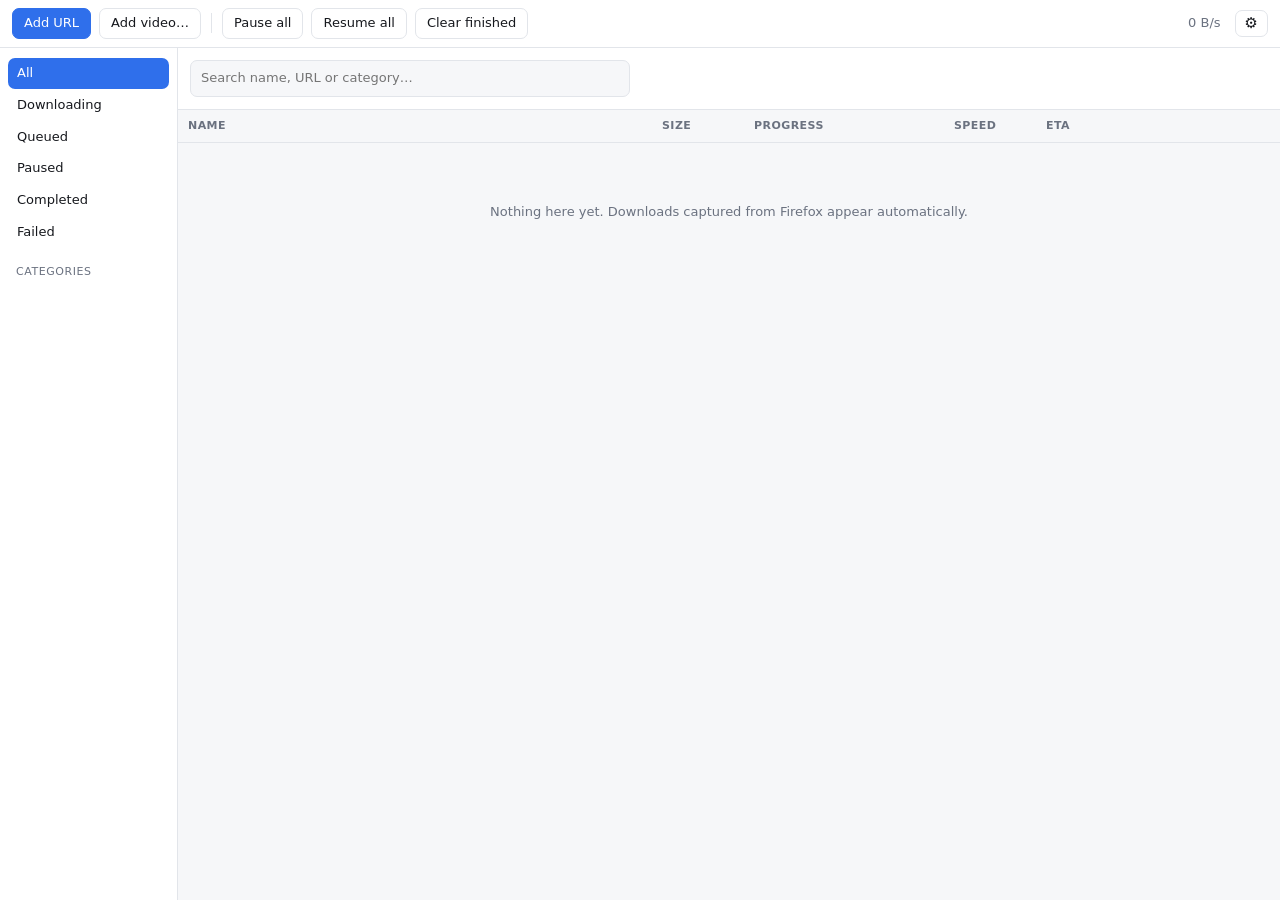
<file: ui/index.html>
<!doctype html>
<html lang="en">
<head>
<meta charset="utf-8">
<meta name="viewport" content="width=device-width, initial-scale=1">
<title>My Download Manager</title>
<link rel="stylesheet" href="app.css">
</head>
<body>

<header class="toolbar">
  <button id="btn-add" class="primary">Add URL</button>
  <button id="btn-video">Add video…</button>
  <div class="sep"></div>
  <button id="btn-pause-all">Pause all</button>
  <button id="btn-resume-all">Resume all</button>
  <button id="btn-clear">Clear finished</button>
  <div class="grow"></div>
  <div class="stat" id="stat-speed">0 B/s</div>
  <button id="btn-settings" title="Settings" aria-label="Settings" class="icon">⚙</button>
</header>

<!-- Only ever shown when a check has actually found something newer. -->
<div class="update-bar" id="update-bar" hidden>
  <span id="update-text"></span>
  <button type="button" id="update-install" class="primary">Install and restart</button>
  <button type="button" id="update-dismiss">Not now</button>
</div>

<div class="body">
  <nav class="sidebar">
    <div class="nav-group">
      <button class="nav active" data-filter="all">All</button>
      <button class="nav" data-filter="active">Downloading <span class="count" id="c-active"></span></button>
      <button class="nav" data-filter="queued">Queued <span class="count" id="c-queued"></span></button>
      <button class="nav" data-filter="paused">Paused</button>
      <button class="nav" data-filter="complete">Completed</button>
      <button class="nav" data-filter="failed">Failed</button>
    </div>
    <div class="nav-label">Categories</div>
    <div class="nav-group" id="nav-categories"></div>
  </nav>

  <main>
    <div class="list-tools">
      <input id="download-search" type="search" aria-label="Search downloads" placeholder="Search name, URL or category…">
      <span id="list-count" role="status"></span>
    </div>
    <table class="list">
      <thead>
        <tr>
          <th class="col-name">Name</th>
          <th class="col-size">Size</th>
          <th class="col-progress">Progress</th>
          <th class="col-speed">Speed</th>
          <th class="col-eta">ETA</th>
          <th class="col-actions"></th>
        </tr>
      </thead>
      <tbody id="rows"></tbody>
    </table>
    <p class="empty" id="empty">Nothing here yet. Downloads captured from Firefox appear automatically.</p>
  </main>
</div>

<!-- Add URL -->
<dialog id="dlg-add" aria-label="Add download">
  <form method="dialog">
    <h2>Add download</h2>
    <label>URL<input type="url" id="add-url" placeholder="https://…" required></label>
    <label>Save to
      <span class="path-row">
        <input type="text" id="add-dir" placeholder="Default folder">
        <button type="button" id="add-browse">Browse…</button>
      </span>
    </label>
    <label class="check"><input type="checkbox" id="add-ytdlp"> Extract with yt-dlp (video pages)</label>
    <menu>
      <button type="button" value="cancel">Cancel</button>
      <button value="ok" class="primary" id="add-ok">Download</button>
    </menu>
  </form>
</dialog>

<!-- Batch links from the extension -->
<dialog id="dlg-batch" aria-label="Batch downloads">
  <form method="dialog">
    <h2 id="batch-title">Links on page</h2>
    <div class="batch-tools">
      <input type="text" id="batch-filter" aria-label="Filter batch links" placeholder="Filter, e.g. .pdf or .zip">
      <button type="button" id="batch-all">Select all</button>
      <button type="button" id="batch-none">Select none</button>
    </div>
    <p id="batch-count" class="hint" role="status"></p>
    <div id="batch-list" class="batch-list"></div>
    <menu>
      <button type="button" value="cancel">Cancel</button>
      <button value="ok" class="primary" id="batch-ok">Download selected</button>
    </menu>
  </form>
</dialog>

<!-- The browser extension, and where this install put it -->
<dialog id="dlg-extension" aria-label="Browser extension">
  <form method="dialog">
    <h2>Browser extension</h2>
    <p class="hint">This is the half that captures downloads out of the
      browser. It is carried by every way of installing MDM — there is nothing
      to download and nothing to build. These are the copies already on this
      machine.</p>

    <div class="ext-rows">
      <label>Firefox
        <span class="path" id="ext-firefox-path">—</span>
        <button type="button" id="ext-firefox" class="primary">Install</button>
      </label>
      <p class="hint">Opens the add-on in Firefox. Click <b>Add</b> there and it
        is done — it stays installed across restarts.</p>

      <label>Chrome, Brave, Edge, Vivaldi
        <span class="path" id="ext-chrome-path">—</span>
        <button type="button" id="ext-chrome" class="primary">Show me how</button>
      </label>
      <p class="hint">Chromium will not let a program add an extension on its
        own, and there is no one-click equivalent of Firefox’s. It is four steps
        by hand, and this shows them with the folder to paste in.</p>
      <ol class="steps" id="ext-chrome-steps" hidden>
        <li>Open a new tab and go to <code>chrome://extensions</code>. Typing it
          is the only way in — a browser will not open that address for a
          program that asks.</li>
        <li>Turn on <b>Developer mode</b>, top right.</li>
        <li>Click <b>Load unpacked</b>.</li>
        <li>Paste this folder into the dialog and choose it:
          <code class="path" id="ext-chrome-folder">—</code></li>
      </ol>
    </div>

    <p class="hint" id="ext-status"></p>

    <menu>
      <button value="ok" class="primary">Close</button>
    </menu>
  </form>
</dialog>

<!-- Settings -->
<dialog id="dlg-settings" aria-label="Settings">
  <form method="dialog">
    <h2>Settings</h2>

    <h3>Browser extension</h3>
    <p class="hint">The half that captures downloads out of the browser. It
      ships with every way of installing MDM — there is nothing to download.
      <button type="button" id="btn-extension">Install or check it…</button></p>

    <h3>Downloads</h3>
    <div class="grid">
      <label>Download folder
        <span class="path-row">
          <input type="text" id="s-dir">
          <button type="button" id="s-browse">Browse…</button>
        </span>
      </label>
      <label class="check"><input type="checkbox" id="s-categorize"> Sort into category folders</label>

      <label>Connections per server (ceiling, 1–32)
        <input type="number" id="s-connections" min="1" max="32">
      </label>
      <label>Minimum segment size
        <input type="text" id="s-minsplit" placeholder="1M">
      </label>
      <label>Simultaneous downloads
        <input type="number" id="s-concurrent" min="1" max="20">
      </label>
      <label>Global speed limit (KB/s, 0 = unlimited)
        <input type="number" id="s-maxspeed" min="0">
      </label>
      <label>Per-download limit (KB/s, 0 = unlimited)
        <input type="number" id="s-maxspeed-each" min="0">
      </label>
      <label>Retries before giving up
        <input type="number" id="s-retries" min="0" max="20">
      </label>
      <label>Proxy
        <input type="text" id="s-proxy" placeholder="blank = system settings, off = go direct">
      </label>
      <label>Sites MDM asks first
        <input type="text" id="s-singleuse" placeholder="filekeeper.net — hosts whose links work once">
      </label>
      <label>Default video format
        <input type="text" id="s-format">
      </label>
      <label>Take cookies from browser
        <input type="text" id="s-cookies" placeholder="firefox — blank to disable">
      </label>
      <label>Extra yt-dlp arguments
        <input type="text" id="s-ytargs" placeholder="--extractor-args youtube:player_client=web_safari">
      </label>
      <label class="check"><input type="checkbox" id="s-ytupdate"> Keep yt-dlp up to date</label>
      <label class="check"><input type="checkbox" id="s-checksum"> Compute SHA-256 when finished</label>
      <label class="check"><input type="checkbox" id="s-notify"> Desktop notifications</label>
      <label class="check"><input type="checkbox" id="s-clipboard"> Watch clipboard for links</label>

    </div>

    <h3>Schedule</h3>
    <p class="hint">Downloads run only inside this window. A window whose end is
      earlier than its start runs overnight, e.g. 23:00 to 06:00.</p>
    <div class="grid">
      <label class="check"><input type="checkbox" id="q-enabled"> Restrict downloads to a time window</label>
      <label>Start<input type="time" id="q-start"></label>
      <label>Stop<input type="time" id="q-stop"></label>
    </div>
    <div class="days" id="q-days"></div>

    <h3>Site logins</h3>
    <p class="hint">For servers that ask for a username and password. A download
      captured from the browser already carries the session you are signed in
      with; this is for links added by hand. Stored in plain text in
      settings.toml.</p>
    <table class="creds" id="s-creds"></table>
    <div class="cred-add">
      <input type="text" id="s-cred-host" placeholder="files.example.com">
      <input type="text" id="s-cred-user" placeholder="username" autocomplete="off">
      <input type="password" id="s-cred-pass" placeholder="password" autocomplete="new-password">
      <button type="button" id="s-cred-add">Add</button>
    </div>
    <menu>
      <button type="button" value="cancel">Cancel</button>
      <button value="ok" class="primary" id="s-save">Save</button>
    </menu>
  </form>
</dialog>

<div id="toast" class="toast" role="status" hidden></div>

<script src="format.js"></script>
<script src="app.js"></script>
</body>
</html>
</file>
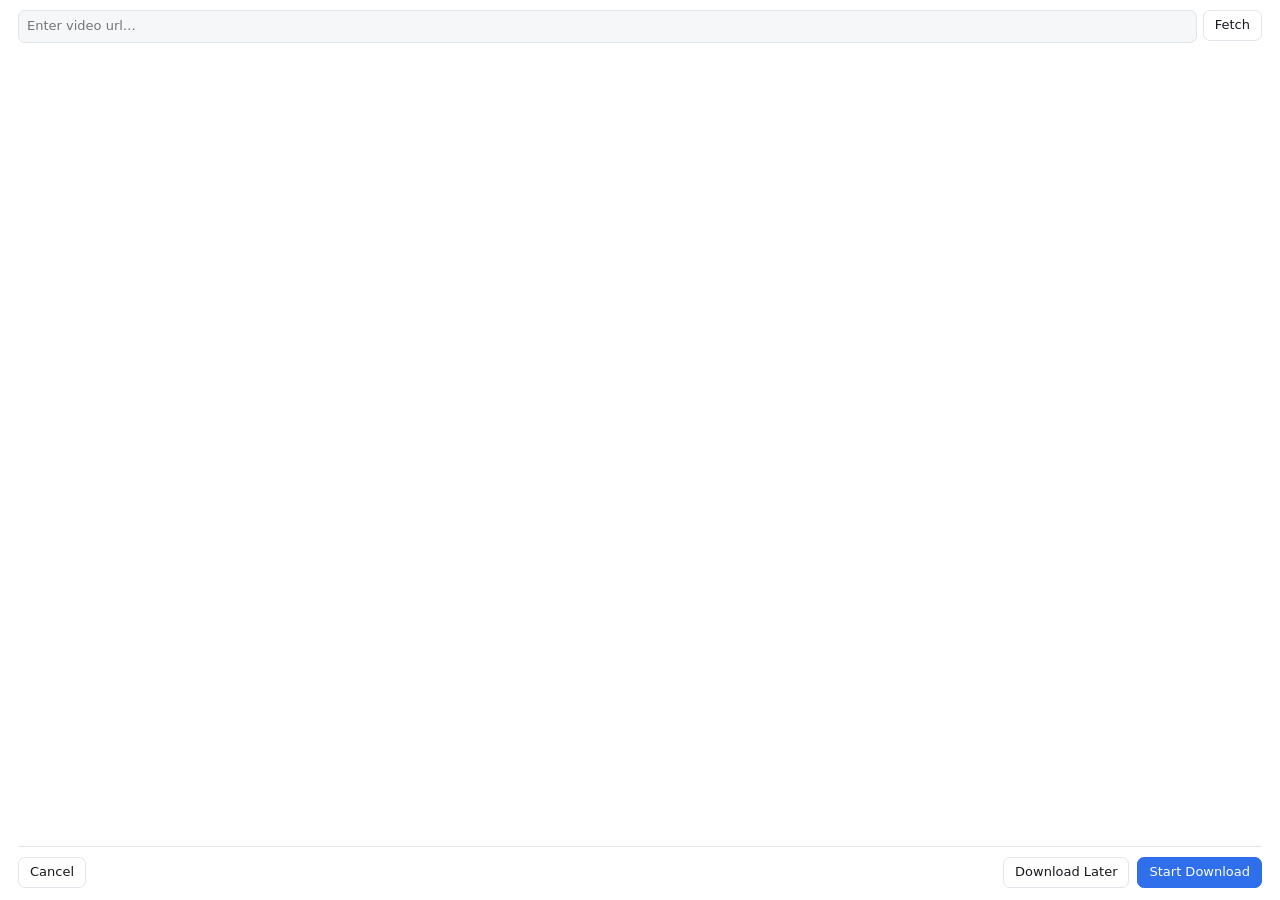
<file: ui/video.html>
<!doctype html>
<html lang="en">
<head>
<meta charset="utf-8">
<meta name="viewport" content="width=device-width, initial-scale=1">
<title>MDM Download</title>
<link rel="stylesheet" href="app.css">
<link rel="stylesheet" href="video.css">
</head>
<body class="sheet">

<!--
  Three bands: a fixed head, a body that gives way, and a fixed foot. The
  buttons live in the foot and keep their padding at any window height — the
  body scrolls rather than letting anything be pushed off the bottom edge.
-->
<section class="pane">
  <div class="pane-head">
    <div class="path-row" id="url-row">
      <input type="url" id="vid-url" placeholder="Enter video url…">
      <button type="button" id="vid-probe">Fetch</button>
    </div>

    <div id="file-head" hidden>
      <div class="media-title" id="file-name"></div>
      <div class="hint" id="file-sub"></div>
    </div>
  </div>

  <div class="pane-body" id="picker-body">
    <div class="media-head" id="vid-head" hidden>
      <img id="vid-thumb" alt="">
      <div class="media-meta">
        <div class="media-title" id="vid-title"></div>
        <div class="hint" id="vid-sub"></div>
      </div>
    </div>
    <div id="vid-status" class="hint" hidden></div>

    <!--
      Shown only when nothing could be tied to the video on screen. There may
      still be a file to be had, but it is a guess, and a guess does not get to
      arrive pre-filled under a Start button: a feed loads the posts below the
      one being watched, so the wrong video downloads perfectly and looks in
      every respect like the right one. Trying again is offered first because
      the usual cause is a site refusing a share of requests, and a second ask
      usually lands.
    -->
    <menu id="vid-anyway" class="anyway" hidden>
      <button type="button" id="vid-retry" class="primary">Try again</button>
      <button type="button" id="vid-force">Download it anyway</button>
    </menu>

    <div class="tabs" id="vid-tabs" hidden>
      <button type="button" class="tab active" data-kind="both">Video + audio</button>
      <button type="button" class="tab" data-kind="video">Video, no sound</button>
      <button type="button" class="tab" data-kind="audio">Audio only</button>
    </div>

    <div id="vid-formats" class="formats"></div>

    <div class="save-block" id="vid-save" hidden>
      <label>Save as
        <input type="text" id="vid-name" placeholder="File name">
      </label>
      <label>Save to
        <span class="path-row">
          <input type="text" id="vid-dir" placeholder="Default folder">
          <button type="button" id="vid-browse">Browse…</button>
        </span>
      </label>
    </div>
  </div>

  <div class="pane-foot">
    <menu id="pick-actions">
      <button type="button" id="vid-close">Cancel</button>
      <span class="grow"></span>
      <button type="button" id="vid-later">Download Later</button>
      <button type="button" id="vid-start" class="primary">Start Download</button>
    </menu>

    <!-- Sits under the buttons from the moment a download starts. What is
         above it stays put: this window is the download, not a wizard. -->
    <div class="dl-strip" id="dl-strip" hidden>
      <div class="bar" id="dl-bar"><i></i></div>
      <div class="dl-line">
        <span id="dl-pct"></span>
        <span id="dl-bytes"></span>
        <span id="dl-speed"></span>
        <span id="dl-conns"></span>
        <span id="dl-eta"></span>
        <span class="grow"></span>
        <button type="button" id="dl-pause">Pause</button>
        <button type="button" id="dl-cancel">Cancel</button>
        <button type="button" id="dl-folder" hidden>Folder</button>
        <button type="button" id="dl-open" hidden>Open</button>
        <button type="button" id="dl-close" hidden>Close</button>
      </div>
      <!-- Always present, empty or not: a line that comes and goes would
           change the strip's height, and the window with it. -->
      <div class="hint" id="dl-note"></div>
    </div>
  </div>
</section>

<div id="toast" class="toast" hidden></div>

<script src="format.js"></script>
<script src="video.js"></script>
</body>
</html>
</file>
<file: ui/app.css>
:root {
  color-scheme: light dark;
  --bg: #f6f7f9;
  --panel: #ffffff;
  --fg: #16181d;
  --muted: #6b7280;
  --line: #e2e5ea;
  --accent: #2f6feb;
  --accent-fg: #ffffff;
  --ok: #1a7f37;
  --warn: #b45309;
  --bad: #b42318;
  --bar-bg: #e6e9ee;
  --hover: #eef1f6;
  --radius: 7px;
}
@media (prefers-color-scheme: dark) {
  :root {
    --bg: #1b1a20;
    --panel: #242329;
    --fg: #f2f2f5;
    --muted: #9b9ba3;
    --line: #35343d;
    --accent: #5c8dff;
    --ok: #5bd66f;
    --warn: #f0b429;
    --bad: #ff8a80;
    --bar-bg: #33323b;
    --hover: #2d2c34;
  }
}

* { box-sizing: border-box; }

/* `hidden` has to beat the layout rules further down. Several of the elements
   that get toggled — the media header, the tab strip, the progress strip — are
   flex containers, and an author `display` outranks the browser's own [hidden]
   rule, so without this they would only ever be hidden in the markup. */
[hidden] { display: none !important; }
html, body { height: 100%; }
body {
  margin: 0;
  display: flex;
  flex-direction: column;
  font: 13px/1.45 system-ui, -apple-system, "Segoe UI", Cantarell, sans-serif;
  background: var(--bg);
  color: var(--fg);
  overflow: hidden;
  user-select: none;
}

/* ---------------- toolbar ---------------- */

.toolbar {
  display: flex;
  flex-wrap: wrap;
  align-items: center;
  gap: 8px;
  padding: 8px 12px;
  background: var(--panel);
  border-bottom: 1px solid var(--line);
  flex: none;
}
.toolbar .sep { width: 1px; height: 20px; background: var(--line); margin: 0 2px; }
.toolbar .grow { flex: 1; }
.stat {
  font-variant-numeric: tabular-nums;
  color: var(--muted);
  padding-right: 6px;
}

button {
  font: inherit;
  padding: 5px 11px;
  border-radius: var(--radius);
  border: 1px solid var(--line);
  background: var(--panel);
  color: var(--fg);
  cursor: pointer;
  white-space: nowrap;
}
button:hover:not(:disabled) { background: var(--hover); }
button:disabled { opacity: .45; cursor: default; }
button.primary {
  background: var(--accent);
  border-color: var(--accent);
  color: var(--accent-fg);
}
button.primary:hover:not(:disabled) { filter: brightness(1.08); background: var(--accent); }
button.icon { padding: 5px 9px; font-size: 15px; line-height: 1; }

/* ---------------- layout ---------------- */

.body { display: flex; flex: 1; min-height: 0; }

.sidebar {
  width: 178px;
  flex: none;
  padding: 10px 8px;
  background: var(--panel);
  border-right: 1px solid var(--line);
  overflow-y: auto;
}
.nav-group { display: flex; flex-direction: column; gap: 1px; }
.nav-label {
  font-size: 11px;
  text-transform: uppercase;
  letter-spacing: .05em;
  color: var(--muted);
  margin: 16px 0 6px 8px;
}
.nav {
  text-align: left;
  border: none;
  background: none;
  padding: 6px 9px;
  border-radius: var(--radius);
  display: flex;
  align-items: center;
  gap: 6px;
}
.nav.active { background: var(--accent); color: var(--accent-fg); }
.nav.active:hover { background: var(--accent); }
.count {
  margin-left: auto;
  font-variant-numeric: tabular-nums;
  font-size: 11px;
  opacity: .8;
}

main { flex: 1; min-width: 0; overflow-y: auto; position: relative; }

/* ---------------- list ---------------- */

/* `fixed` rather than the default `auto`, which is what made Pause and Cancel
   unreachable. Under `auto` the browser sizes columns to their *content*, so a
   long filename widened the name column past whatever `max-width` asked for,
   pushed the table wider than the window, and carried the last column — the
   actions — off the edge. `main` scrolls vertically only, so there was no way
   to scroll across to them. Under `fixed` the declared widths below are
   authoritative and the name column absorbs whatever is left. */
.list { width: 100%; border-collapse: collapse; table-layout: fixed; }
.list thead th {
  position: sticky;
  top: 0;
  z-index: 1;
  background: var(--bg);
  text-align: left;
  font-weight: 600;
  font-size: 11px;
  text-transform: uppercase;
  letter-spacing: .04em;
  color: var(--muted);
  padding: 8px 10px;
  border-bottom: 1px solid var(--line);
}
/* No width: under `table-layout: fixed` a column without one takes the space
   the others leave, which is exactly what the name should do. */
.col-size, .col-speed, .col-eta { width: 92px; }
.col-progress { width: 200px; }
.col-actions { width: 152px; }

/* The controls stay put while everything else gives way.
 *
 * Sticky rather than merely last: even with the widths honoured, a window
 * dragged narrower than the columns can add up to has to take the space from
 * somewhere, and the one column that must never be the one to go is the one
 * holding Pause and Cancel. It keeps the row's own background so the name
 * scrolling underneath does not show through it. */
.list td:last-child {
  position: sticky;
  right: 0;
  background: var(--bg);
  /* Above the cells sliding underneath, below the sticky header, so the
     top-right corner stays the header's rather than a row's. */
  z-index: 1;
}
.list th.col-actions {
  position: sticky;
  right: 0;
  z-index: 2;
}
.list tbody tr:hover td:last-child { background: var(--hover); }

/* Below this the fixed columns no longer fit beside the sidebar, and speed and
   ETA are the two that can be inferred from the progress bar. Dropping them
   buys back 184px — enough for the name to stay readable and the actions to
   stay whole. The window's own minimum is 760px, so this is a size a user can
   really arrive at. */
@media (max-width: 900px) {
  .col-speed, .col-eta,
  .list td.speed, .list td.eta { display: none; }
}

.list tbody tr { border-bottom: 1px solid var(--line); }
.list tbody tr:hover { background: var(--hover); }
.list td { padding: 7px 10px; vertical-align: middle; }

.name { display: flex; flex-direction: column; gap: 2px; min-width: 0; }
.name .file {
  font-weight: 500;
  overflow: hidden;
  text-overflow: ellipsis;
  white-space: nowrap;
  user-select: text;
}
.name .sub {
  font-size: 11px;
  color: var(--muted);
  /* Destination paths and error strings are both arbitrarily long; the row
     must stay one line tall regardless. Full text is in the title attribute. */
  overflow: hidden;
  text-overflow: ellipsis;
  white-space: nowrap;
}
.num { font-variant-numeric: tabular-nums; color: var(--muted); }

.bar { height: 6px; background: var(--bar-bg); border-radius: 3px; overflow: hidden; }
.bar > i { display: block; height: 100%; background: var(--accent); border-radius: 3px; }
.bar.done > i { background: var(--ok); }
.bar.err  > i { background: var(--bad); }
.bar.idle > i { background: var(--muted); }
.pct { font-size: 11px; color: var(--muted); font-variant-numeric: tabular-nums; }

.actions { display: flex; gap: 4px; justify-content: flex-end; }
.actions button { padding: 3px 7px; font-size: 12px; }

.name .sub.status-failed { color: var(--bad); }
.status-complete { color: var(--ok); }

.empty {
  color: var(--muted);
  text-align: center;
  padding: 60px 20px;
  margin: 0;
}

/* ---------------- dialogs ---------------- */

dialog {
  border: 1px solid var(--line);
  border-radius: 11px;
  background: var(--panel);
  color: var(--fg);
  padding: 0;
  min-width: 440px;
  max-width: 92vw;
  max-height: 90vh;
  overflow-y: auto;
  box-shadow: 0 18px 48px rgba(0, 0, 0, .28);
}
dialog::backdrop { background: rgba(0, 0, 0, .38); }
dialog form { padding: 18px 20px 14px; }
dialog h2, .sheet h2 { margin: 0 0 14px; font-size: 15px; }
/* `:not()` because the rows inside .formats and .batch-list are labels as
   well, and this rule would undo the grid that lays their columns out. */
dialog label:not(.fmt):not(.batch-item) {
  display: block; margin: 11px 0; color: var(--muted); font-size: 12px;
}
dialog label.check, .sheet label.check {
  display: flex; align-items: center; gap: 7px; color: var(--fg); font-size: 13px;
}
dialog input[type="text"], dialog input[type="url"], dialog input[type="number"],
.sheet input[type="text"], .sheet input[type="url"], .sheet input[type="number"] {
  display: block;
  width: 100%;
  min-width: 0;   /* lets inputs shrink inside flex rows instead of stretching it */
  margin-top: 4px;
  padding: 6px 8px;
  border: 1px solid var(--line);
  border-radius: var(--radius);
  background: var(--bg);
  color: var(--fg);
  font: inherit;
}
dialog label.check input, .sheet label.check input { width: auto; margin: 0; }
.path-row { display: flex; gap: 6px; align-items: flex-start; }
.path-row input { flex: 1 1 auto; min-width: 0; }
.path-row button { flex: none; }
.path-row button { margin-top: 4px; }
dialog menu {
  display: flex;
  justify-content: flex-end;
  gap: 8px;
  margin: 18px 0 0;
  padding: 12px 0 0;
  border-top: 1px solid var(--line);
}
.grid { display: grid; grid-template-columns: 1fr 1fr; gap: 0 16px; }
.grid label:first-child, .grid label.check { grid-column: 1 / -1; }
.hint {
  color: var(--muted);
  font-size: 12px;
  min-height: 18px;
  overflow-wrap: anywhere;
}

/* Where this install left the extension. One row per browser family: the
   label, the path it was found at, and the button that acts on it. The path is
   allowed to wrap and the button is not allowed to shrink, because an absolute
   path under /usr/lib is longer than the dialog is wide. */
.ext-rows label {
  display: grid;
  grid-template-columns: 1fr auto;
  align-items: center;
  gap: 4px 12px;
}
.ext-rows .path {
  grid-column: 1;
  color: var(--muted);
  font-size: 12px;
  font-family: ui-monospace, SFMono-Regular, Menlo, Consolas, monospace;
  overflow-wrap: anywhere;
}
.ext-rows button { grid-column: 2; grid-row: 1 / span 2; flex: none; }
.ext-rows button:disabled { opacity: 0.5; }
/* The instructions under each row belong to the row above them, so they sit in
   under the label rather than starting a block of their own. */
.ext-rows .hint { margin: 2px 0 14px; }

/* The Chromium steps. Numbered because they are done in order and the order
   matters -- Developer mode has to be on before "Load unpacked" is there to
   click -- and hidden until asked for, so the dialog does not open as a wall
   of instructions for the Firefox user who needs none of them. */
.steps { margin: 2px 0 14px; padding-left: 20px; color: var(--muted); font-size: 12px; }
.steps li { margin: 4px 0; }
.steps code {
  font-family: ui-monospace, SFMono-Regular, Menlo, Consolas, monospace;
  background: var(--card);
  border-radius: 4px;
  padding: 1px 4px;
}
/* The folder is the one thing here that gets pasted, so it is on its own line
   and wraps rather than being clipped: a path that cannot be read whole is a
   path that cannot be typed. */
.steps code.path { display: block; margin-top: 3px; padding: 4px 6px; overflow-wrap: anywhere; }

/* A hint that is reporting something that did not work. The dialog says what
   to do next either way -- a browser that could not be started is not a dead
   end, it is the same two steps done by hand -- so this colours the line
   rather than replacing it. */
.hint.bad { color: var(--bad); }

.formats, .batch-list {
  max-height: 260px;
  overflow-y: auto;
  border: 1px solid var(--line);
  border-radius: var(--radius);
  margin-top: 6px;
}
.formats:empty, .batch-list:empty { display: none; }
.fmt, .batch-item {
  display: flex;
  align-items: center;
  gap: 9px;
  padding: 6px 10px;
  border-bottom: 1px solid var(--line);
  font-size: 12px;
}
.fmt:last-child, .batch-item:last-child { border-bottom: none; }
.fmt:hover, .batch-item:hover { background: var(--hover); }
.fmt .res { font-weight: 600; min-width: 84px; }
.fmt .meta, .batch-item .meta { color: var(--muted); margin-left: auto; }
.batch-item .url {
  overflow: hidden; text-overflow: ellipsis; white-space: nowrap; user-select: text;
}
.batch-tools { display: flex; gap: 6px; margin-bottom: 4px; }
.batch-tools input { flex: 1; }

/* ---------------- toast ---------------- */

.toast {
  position: fixed;
  left: 50%;
  bottom: 22px;
  transform: translateX(-50%);
  background: var(--fg);
  color: var(--bg);
  padding: 9px 16px;
  border-radius: 20px;
  font-size: 12px;
  box-shadow: 0 6px 20px rgba(0, 0, 0, .3);
  z-index: 50;
  max-width: 80vw;
}

/* ---------------- schedule ---------------- */

dialog h3 {
  font-size: 12px;
  text-transform: uppercase;
  letter-spacing: .04em;
  color: var(--muted);
  margin: 22px 0 2px;
  padding-top: 14px;
  border-top: 1px solid var(--line);
}
dialog input[type="time"] {
  display: block;
  margin-top: 4px;
  padding: 6px 8px;
  border: 1px solid var(--line);
  border-radius: var(--radius);
  background: var(--bg);
  color: var(--fg);
  font: inherit;
}
.days { display: flex; gap: 5px; margin: 10px 0 2px; flex-wrap: wrap; }
.days label {
  margin: 0;
  display: flex;
  align-items: center;
  gap: 5px;
  padding: 4px 9px;
  border: 1px solid var(--line);
  border-radius: 20px;
  font-size: 12px;
  color: var(--fg);
  cursor: pointer;
}
.days label:has(input:checked) {
  background: var(--accent);
  border-color: var(--accent);
  color: var(--accent-fg);
}
.days input { margin: 0; }

/* ---------------- media picker ---------------- */

.media-head { display: flex; gap: 12px; align-items: flex-start; margin: 12px 0 6px; }
.media-head img {
  width: 132px; height: 74px; object-fit: cover; border-radius: 6px;
  background: var(--bar-bg); flex: none;
}
.media-meta { min-width: 0; }
.media-title {
  font-weight: 600; font-size: 13px; margin-bottom: 3px;
  display: -webkit-box; -webkit-line-clamp: 2; -webkit-box-orient: vertical;
  overflow: hidden;
  /* A single unbroken 200-character title must wrap, not widen the dialog. */
  overflow-wrap: anywhere;
}

.tabs { display: flex; gap: 4px; margin: 14px 0 0; }
.tab {
  border: 1px solid var(--line); background: var(--panel); color: var(--muted);
  padding: 5px 12px; border-radius: 20px; font-size: 12px;
}
.tab.active { background: var(--accent); border-color: var(--accent); color: var(--accent-fg); }
.tab:disabled { opacity: .4; }

.formats { max-height: 230px; }
.fmt {
  display: grid;
  grid-template-columns: 18px 92px 1fr auto;
  align-items: center;
  gap: 10px;
  cursor: pointer;
}
.fmt input { margin: 0; }
.fmt .res { font-weight: 600; min-width: 0; }
.fmt .kind {
  color: var(--muted);
  min-width: 0;
  overflow: hidden;
  text-overflow: ellipsis;
  white-space: nowrap;
}
.fmt .meta { color: var(--muted); font-variant-numeric: tabular-nums; }
.fmt:has(input:checked) { background: color-mix(in srgb, var(--accent) 16%, transparent); }

.save-block { margin-top: 4px; }
.save-block label { margin: 12px 0 0; }

/* Site logins ------------------------------------------------------- */

.creds { width: 100%; border-collapse: collapse; }
.creds td {
  padding: 5px 6px;
  border-bottom: 1px solid var(--line);
  font-size: 12px;
  word-break: break-all;
}
.creds td.muted { color: var(--muted); }
.creds td:last-child { text-align: right; width: 1%; white-space: nowrap; }
.cred-add { display: flex; gap: 6px; margin-top: 8px; }
/* Each field shrinks rather than pushing the button off the dialog. */
.cred-add input { flex: 1 1 0; min-width: 0; }

/* Update banner ----------------------------------------------------- */

.update-bar {
  display: flex;
  align-items: center;
  gap: 10px;
  padding: 8px 12px;
  border-bottom: 1px solid var(--line);
  background: var(--accent-soft, rgba(64, 120, 240, 0.12));
  font-size: 13px;
}
.update-bar span { flex: 1 1 auto; }

/* Library search and keyboard navigation. */
.list-tools {
  display: flex;
  align-items: center;
  gap: 12px;
  padding: 12px;
  border-bottom: 1px solid var(--line);
  background: var(--panel);
}
.list-tools input {
  flex: 1;
  min-width: 100px;
  max-width: 440px;
  padding: 8px 10px;
  font: inherit;
  color: var(--fg);
  background: var(--bg);
  border: 1px solid var(--line);
  border-radius: var(--radius);
}
#list-count { color: var(--muted); font-size: 12px; margin-left: auto; }
button:focus-visible, input:focus-visible {
  outline: 2px solid var(--accent);
  outline-offset: 2px;
}
.toast { max-width: 90vw; overflow-wrap: anywhere; z-index: 10; }
dialog menu {
  position: sticky;
  bottom: -14px;
  background: var(--panel);
  padding-bottom: 8px;
}
dialog input[type="password"] {
  padding: 6px 8px;
  margin-top: 4px;
  border: 1px solid var(--line);
  border-radius: var(--radius);
  background: var(--bg);
  color: var(--fg);
  font: inherit;
}
@media (max-width: 900px) {
  .sidebar { width: 150px; }
  .col-progress { width: 150px; }
  .col-size { width: 80px; }
}
</file>
<file: ui/video.css>
/* ------------------------------------------------------------------ *
 * The standalone download window.
 *
 * Three bands, and the rule that makes the whole thing predictable: the head
 * and the foot never shrink and never lose their padding, and the body is the
 * only part that gives way. A 40-format list, a two-line title, or a window an
 * inch shorter than expected all come out of the body's height, so the buttons
 * stay where they are with the same gap beneath them.
 *
 * Rows are deliberately tighter than the main window's dialogs. This window is
 * one task on a small canvas, and every millimetre spent on whitespace is a
 * quality option the user has to scroll for.
 * ------------------------------------------------------------------ */

body.sheet {
  background: var(--panel);
  padding: 0;
}

.pane {
  display: flex;
  flex-direction: column;
  flex: 1 1 auto;
  /* Without this a flex child refuses to shrink below its content, which is
     exactly how the footer ends up off-screen. */
  min-height: 0;
}

.pane-head { flex: none; padding: 10px 18px 0; }
.pane-foot { flex: none; padding: 0 18px 12px; background: var(--panel); }

.pane-body {
  flex: 1 1 auto;
  min-height: 0;
  padding: 0 18px;
  display: flex;
  flex-direction: column;
  /* The last resort. The format list normally scrolls on its own, but if the
     window is shorter than even the fixed parts need, this scrolls rather than
     letting the footer be pushed past the bottom edge. */
  overflow-y: auto;
}

/* Matching the `:not()` in app.css: a format row is a label as well, and it
   lays its own columns out. */
.sheet label:not(.fmt) {
  display: block; margin: 8px 0 0; color: var(--muted); font-size: 12px;
}
.sheet input[type="text"], .sheet input[type="url"] { margin-top: 3px; }
.sheet .path-row button { margin-top: 3px; }

/* The URL field carries its own prompt, so it has no caption to sit under and
   nothing above it but the title bar. */
#url-row { margin-top: 0; }
#url-row input, #url-row button { margin-top: 0; }

/* A long name or URL must eat into its own space, never the footer's. */
#file-head { padding-top: 2px; min-width: 0; }
#file-head .media-title { margin-bottom: 2px; }
/* One line, with the whole thing in the tooltip. Wrapping a 200-character URL
   is how the buttons ended up against the bottom edge. */
#file-sub {
  white-space: nowrap;
  overflow: hidden;
  text-overflow: ellipsis;
}

.sheet .media-head { margin: 8px 0 0; flex: none; }
.sheet .media-head img { width: 112px; height: 63px; }
.sheet .tabs { margin: 9px 0 0; flex: none; }
.sheet #vid-status { margin-top: 6px; flex: none; }
.sheet .save-block { flex: none; padding-bottom: 2px; }

/* The list gives up its height before anything else does. */
.sheet .formats {
  flex: 1 1 auto;
  min-height: 120px;
  max-height: none;
  overflow-y: auto;
  margin: 8px 0 0;
}
/* `display: none` on an empty list would collapse the gap before a probe has
   run, so keep the box but let it give up its space. */
.sheet .formats:empty {
  flex: 0 1 auto;
  min-height: 0;
  border: none;
  margin-top: 0;
}

.pane-foot menu {
  display: flex;
  align-items: center;
  gap: 8px;
  margin: 10px 0 0;
  padding: 10px 0 0;
  border-top: 1px solid var(--line);
}
.pane-foot .grow { flex: 1; }

/* ---------------- the progress strip ---------------- */

.dl-strip {
  margin-top: 10px;
  padding-top: 10px;
  border-top: 1px solid var(--line);
  display: flex;
  flex-direction: column;
  gap: 6px;
}
.dl-strip .bar { height: 8px; border-radius: 4px; }
.dl-line {
  display: flex;
  align-items: center;
  gap: 12px;
  font-size: 12px;
  font-variant-numeric: tabular-nums;
  color: var(--muted);
}
.dl-line > span { white-space: nowrap; }
.dl-line .grow { flex: 1; }
.dl-line #dl-pct { color: var(--fg); font-weight: 600; }
.dl-line button { padding: 3px 9px; font-size: 12px; }
.sheet .hint { min-height: 0; }
/* One line, always, whatever it holds — the full text is in the tooltip. */
#dl-note {
  min-height: 16px;
  white-space: nowrap;
  overflow: hidden;
  text-overflow: ellipsis;
}
.sheet .hint.bad { color: var(--bad); }
.sheet .hint.ok { color: var(--ok); }
/* An attempt that failed and is being repeated. Amber rather than red: it
   reports a setback, not an outcome. */
.sheet .hint.warn { color: var(--warn); }

/* The choice offered when nothing could be tied to the video on screen:
   ask again, or take the guess deliberately. In the body rather than the
   foot, because it belongs to the message above it. */
.anyway {
  display: flex;
  gap: 8px;
  margin: 10px 0 0;
  padding: 0;
}
</file>
